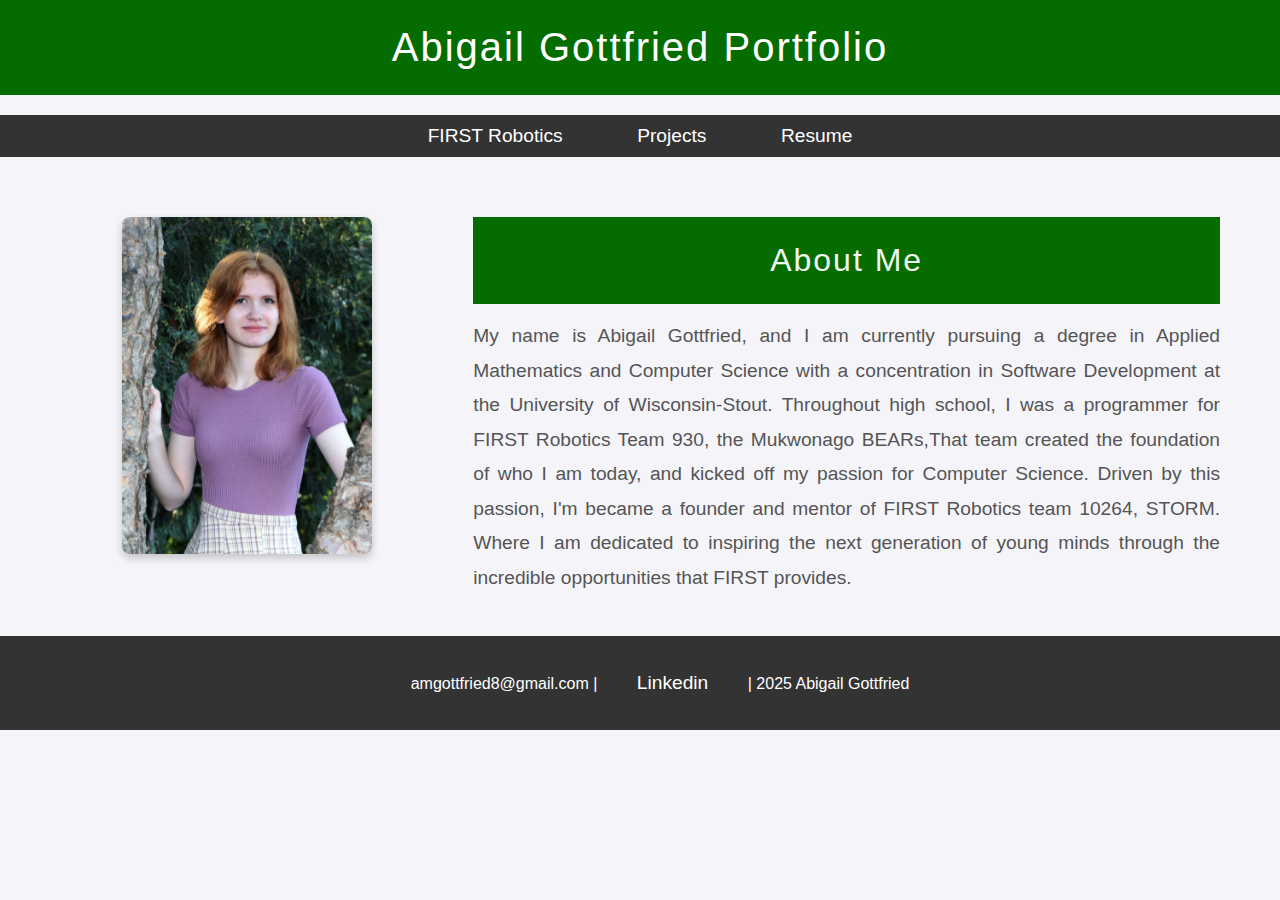
<file: index.html>
<!DOCTYPE html>
<html lang="en">
<head>
    <meta charset="UTF-8">
    <meta name="viewport" content="width=device-width, initial-scale=1.0">
    <title>Abigail Gottfried Portfolio</title>
    <style>
        /* General Body and Layout Styling */
        body {
            font-family: 'Arial', Helvetica, sans-serif;
            background-color: #f4f4f9;
            color: #333;
            margin: 0;
            padding: 0;
            box-sizing: border-box;
        }

        /* Header Section */
        header {
            background-color: #056d00;
            color: white;
            padding: 25px 0;
            text-align: center;
            font-size: 2.5em;
            letter-spacing: 2px;
        }

        /* Navigation Bar */
        nav {
            text-align: center;
            margin: 20px 0;
            padding: 10px;
            background-color: #333;
        }

        nav a {
            text-decoration: none;
            color: white;
            font-size: 1.2em;
            padding: 10px 20px;
            margin: 0 15px;
            transition: background-color 0.3s;
        }

        nav a:hover {
            background-color: #056d00;
            color: #fff;
            border-radius: 5px;
        }

        /* Layout for the main content */
        main {
            display: flex;
            justify-content: space-between;
            padding: 20px;
            max-width: 1200px;
            margin: 0 auto;
        }

        /* Sidebar Image Styling */
        aside {
            flex: 1;
            padding: 20px;
            text-align: center;
        }

        aside img {
            width: 100%;
            max-width: 250px;
            height: auto;
            border-radius: 8px;
            box-shadow: 0 4px 8px rgba(0, 0, 0, 0.2);
        }

        /* Main Section Styling */
        section {
            flex: 2;
            padding: 20px;
        }

        section header {
            font-size: 2em;
            margin-bottom: 15px;
            color: #F1F8F1;
        }

        article {
            font-size: 1.2em;
            line-height: 1.8;
            color: #555;
            text-align: justify;
        }

        /* Footer Section */
        footer {
            background-color: #333;
            color: white;
            padding: 20px;
            text-align: center;
            position: relative;
            bottom: 0;
            width: 100%;
        }

        footer a {
            text-decoration: none;
            color: white;
            font-size: 1.2em;
            padding: 10px 20px;
            margin: 0 15px;
            transition: background-color 0.3s;
        }

        footer a:hover {
            background-color: #056d00;
            color: #fff;
            border-radius: 5px;
        }
    </style>
</head>
<body>

    <header>
        Abigail Gottfried Portfolio
    </header>

    <nav>
        <a href="/FRC.html">FIRST Robotics</a>
        <a href="/Projects.html">Projects</a>
        <a href="/resume.html">Resume</a>
    </nav>

    <main>
        <!-- Sidebar for the Image -->
        <aside>
            <img src="/img/Abigail.png" alt="Abigail Gottfried's Image">
        </aside>

        <!-- Main Content Section -->
        <section>
            <header>About Me</header>
            <article>
                My name is Abigail Gottfried, and I am currently pursuing a degree in Applied Mathematics and Computer Science 
                with a concentration in Software Development at the University of Wisconsin-Stout. Throughout high school, 
                I was a programmer for FIRST Robotics Team 930, the Mukwonago BEARs,That team created the foundation of who 
                I am today, and kicked off my passion for Computer Science. Driven by this passion, I'm became a founder and
                mentor of FIRST Robotics team 10264, STORM. Where I am dedicated to inspiring the next generation of young 
                minds through the incredible opportunities that FIRST provides. 
            </article>
        </section>
    </main>

    <footer>
        <p>amgottfried8@gmail.com | <a href="www.linkedin.com/in/abigail-gottfried-b40b47234">Linkedin</a> |  2025 Abigail Gottfried</p>
    </footer>

</body>
</html>
</file>
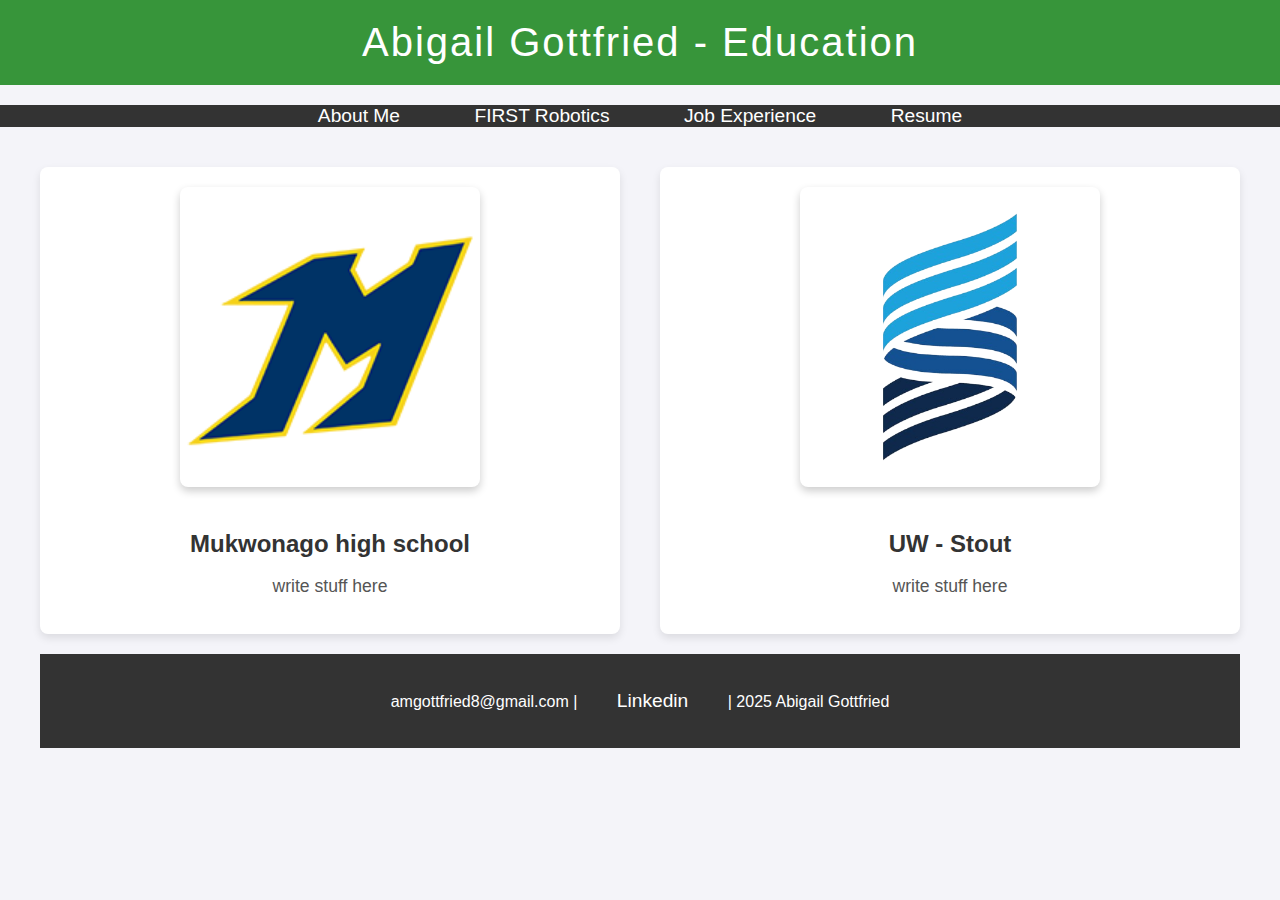
<file: education.html>
<!DOCTYPE html>
<html lang="en">
<head>
    <meta charset="UTF-8">
    <meta name="viewport" content="width=device-width, initial-scale=1.0">
    <title>Abigail Gottfried - Work</title>
    <style>
        /* General Body and Layout Styling */
        body {
            font-family: 'Arial', sans-serif;
            background-color: #f4f4f9;
            color: #333;
            margin: 0;
            padding: 0;
            box-sizing: border-box;
        }

        /* Header Section */
        header {
            background-color: #37953a;
            color: white;
            padding: 20px 0;
            text-align: center;
            font-size: 2.5em;
            letter-spacing: 2px;
        }

        /* Navigation Bar */
        nav {
            text-align: center;
            margin: 20px 0;
            background-color: #333;
        }

        nav a {
            text-decoration: none;
            color: white;
            font-size: 1.2em;
            padding: 10px 20px;
            margin: 0 15px;
            transition: background-color 0.3s;
        }

        nav a:hover {
            background-color: #37953a;
            color: #fff;
            border-radius: 5px;
        }

        footer a {
            text-decoration: none;
            color: white;
            font-size: 1.2em;
            padding: 10px 20px;
            margin: 0 15px;
            transition: background-color 0.3s;
        }

        footer a:hover {
            background-color: #37953a;
            color: #fff;
            border-radius: 5px;
        }

        /* Layout for the main content */
        main {
            display: flex;
            justify-content: space-between;
            padding: 20px;
            max-width: 1200px;
            margin: 0 auto;
            flex-wrap: wrap;
        }

        /* Work Item Styling */
        .work-item {
            background-color: white;
            border-radius: 8px;
            box-shadow: 0 4px 8px rgba(0, 0, 0, 0.1);
            margin-bottom: 20px;
            padding: 20px;
            width: 45%;
            text-align: center;
            transition: transform 0.3s ease;
        }

        .work-item:hover {
            transform: translateY(-10px);
        }

        .work-item img {
            width: 100%;
            max-width: 300px;
            height: auto;
            border-radius: 8px;
            box-shadow: 0 4px 8px rgba(0, 0, 0, 0.2);
            margin-bottom: 15px;
        }

        .work-item h3 {
            font-size: 1.5em;
            color: #333;
            margin-bottom: 10px;
        }

        .work-item p {
            font-size: 1.1em;
            color: #555;
        }

        /* Footer Section */
        footer {
            background-color: #333;
            color: white;
            padding: 20px;
            text-align: center;
            position: relative;
            bottom: 0;
            width: 100%;
        }
    </style>
</head>
<body>

    <header>
        Abigail Gottfried - Education
    </header>

    <nav>
        <a href="/index.html">About Me</a>
        <a href="/FRC.html">FIRST Robotics</a>
        <a href="/work.html">Job Experience</a>
        <a href="/resume.html">Resume</a>
    </nav>

    <main>
        <!-- Work Item 1 -->
        <div class="work-item">
            <img src="/img/Mukwonago.png" alt="Mukwonago logo">
            <h3>Mukwonago high school</h3>
            <p>write stuff here</p>
        </div>

        <!-- Work Item 2 -->
        <div class="work-item">
            <img src="/img/stout.png" alt="Stout Logo">
            <h3>UW - Stout</h3>
            <p>write stuff here</p>
        </div>

    <footer>
        <p>amgottfried8@gmail.com  |  <a href="www.linkedin.com/in/abigail-gottfried-b40b47234">Linkedin</a> |  2025 Abigail Gottfried</p>
    </footer>

</body>
</html>
</file>
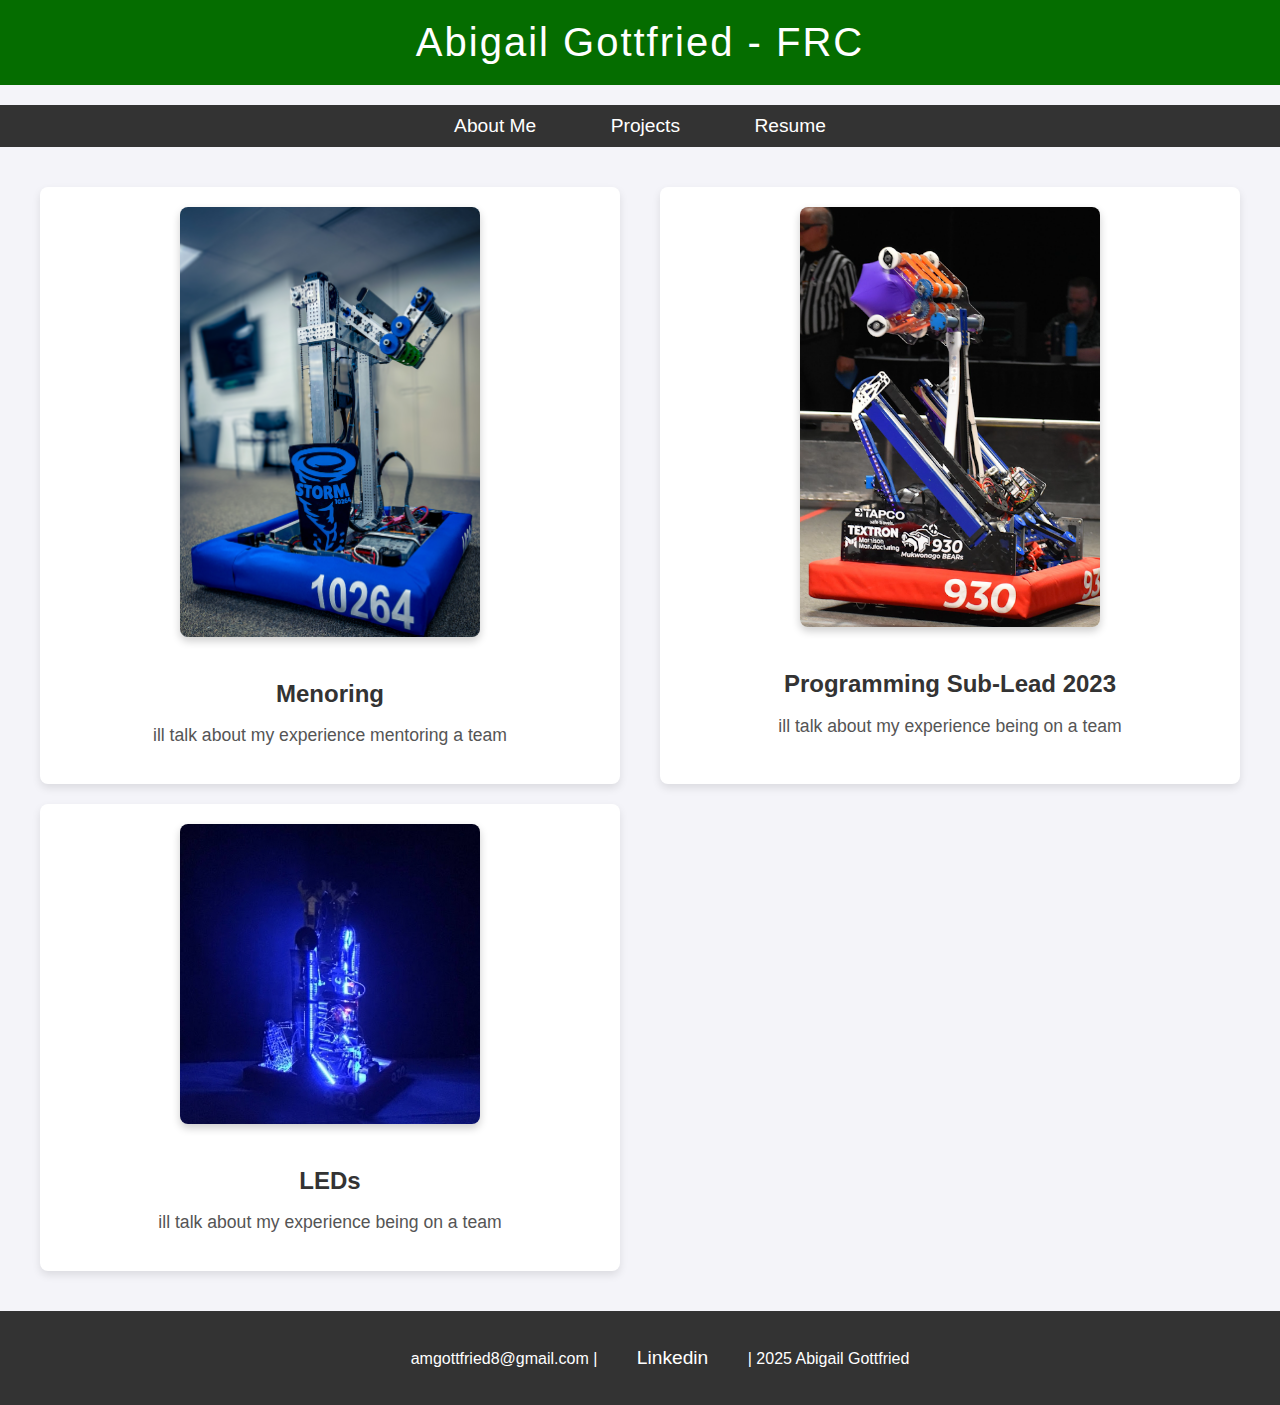
<file: FRC.html>
<!DOCTYPE html>
<html lang="en">
<head>
    <meta charset="UTF-8">
    <meta name="viewport" content="width=device-width, initial-scale=1.0">
    <title>Abigail Gottfried - Work</title>
    <style>
        /* General Body and Layout Styling */
        body {
            font-family: 'Arial', Helvetica, sans-serif;
            background-color: #f4f4f9;
            color: #333;
            margin: 0;
            padding: 0;
            box-sizing: border-box;
        }

        /* Header Section */
        header {
            background-color: #056d00;
            color: white;
            padding: 20px 0;
            text-align: center;
            font-size: 2.5em;
            letter-spacing: 2px;
        }

        /* Navigation Bar */
        nav {
            text-align: center;
            margin: 20px 0;
            padding: 10px;
            background-color: #333;
        }

        nav a {
            text-decoration: none;
            color: white;
            font-size: 1.2em;
            padding: 10px 20px;
            margin: 0 15px;
            transition: background-color 0.3s;
        }

        nav a:hover {
            background-color: #056d00;
            color: #fff;
            border-radius: 5px;
        }

        /* Layout for the main content */
        main {
            display: flex;
            justify-content: space-between;
            padding: 20px;
            max-width: 1200px;
            margin: 0 auto;
            flex-wrap: wrap;
        }

        /* Work Item Styling */
        .work-item {
            background-color: white;
            border-radius: 8px;
            box-shadow: 0 4px 8px rgba(0, 0, 0, 0.1);
            margin-bottom: 20px;
            padding: 20px;
            width: 45%;
            text-align: center;
            transition: transform 0.3s ease;
        }

        .work-item:hover {
            transform: translateY(-10px);
        }

        .work-item img {
            width: 100%;
            max-width: 300px;
            height: auto;
            border-radius: 8px;
            box-shadow: 0 4px 8px rgba(0, 0, 0, 0.2);
            margin-bottom: 15px;
        }

        .work-item h3 {
            font-size: 1.5em;
            color: #333;
            margin-bottom: 10px;
        }

        .work-item p {
            font-size: 1.1em;
            color: #555;
        }

        /* Footer Section */
        footer {
            background-color: #333;
            color: white;
            padding: 20px;
            text-align: center;
            position: relative;
            bottom: 0;
            width: 100%;
        }

        footer a {
            text-decoration: none;
            color: white;
            font-size: 1.2em;
            padding: 10px 20px;
            margin: 0 15px;
            transition: background-color 0.3s;
        }

        footer a:hover {
            background-color: #4D6417;
            color: #fff;
            border-radius: 5px;
        }
    </style>
</head>
<body>

    <header>
        Abigail Gottfried - FRC
    </header>

    <nav>
        <a href="/index.html">About Me</a>
        <a href="/Projects.html">Projects</a>
        <a href="/resume.html">Resume</a>
    </nav>

    <main>
        <!-- Work Item 1 -->
        <div class="work-item">
            <img src="/img/robot10264.png" alt="10264 Robot png">
            <h3>Menoring</h3>
            <p>ill talk about my experience mentoring a team</p>
        </div>

        <!-- Work Item 2 -->
        <div class="work-item">
            <img src="/img/robot930.PNG" alt="930 Robot png">
            <h3>Programming Sub-Lead 2023</h3>
            <p>ill talk about my experience being on a team</p>

        </div>
              <!-- Work Item 2 -->
              <div class="work-item">
                <img src="/img/2022robot.jpg" alt="930 Robot png">
                <h3>LEDs</h3>
                <p>ill talk about my experience being on a team</p>
            </div>
    </main>

    <footer>
        <p>amgottfried8@gmail.com |  <a href="www.linkedin.com/in/abigail-gottfried-b40b47234">Linkedin</a> | 2025 Abigail Gottfried</p>
    </footer>

</body>
</html>
</file>
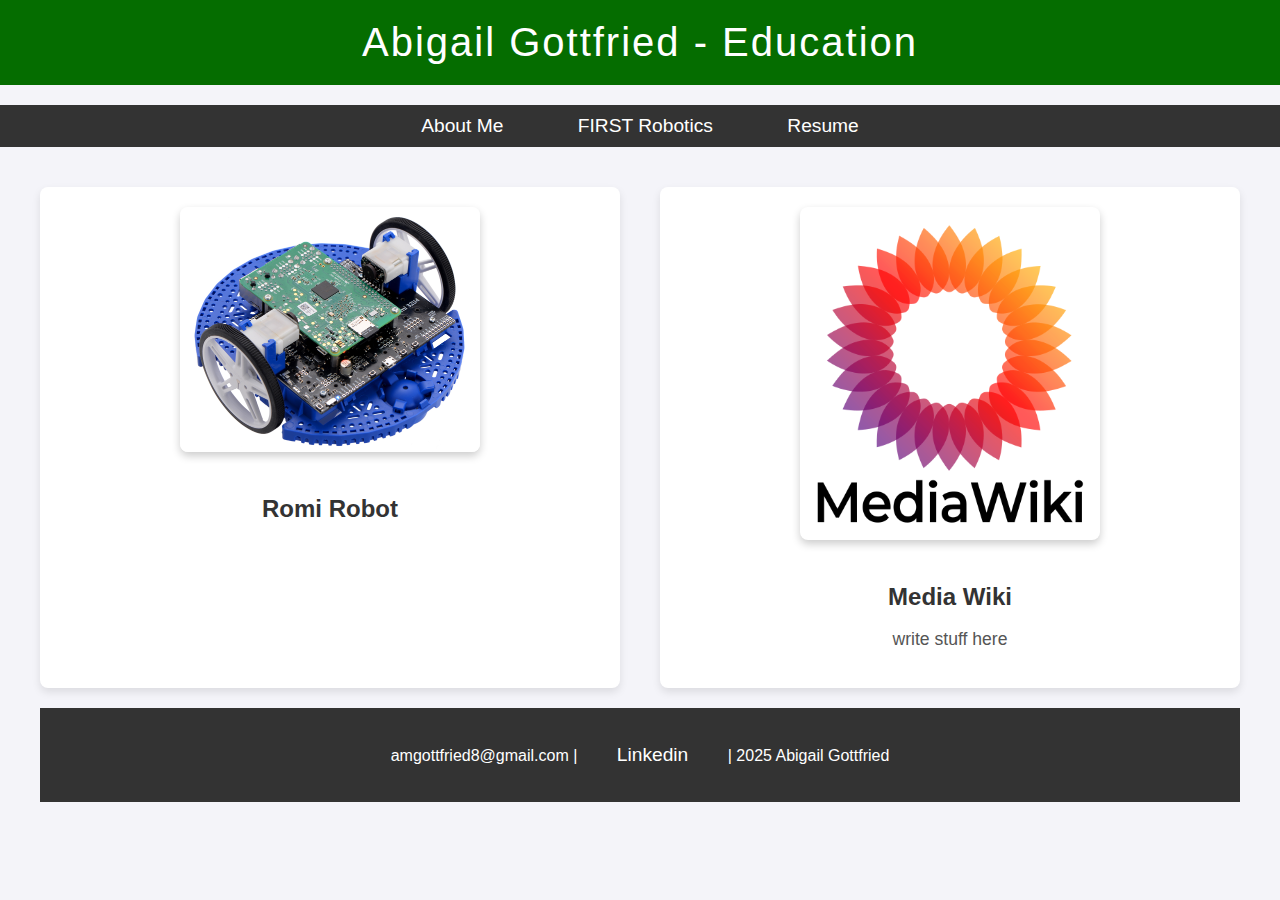
<file: Projects.html>
<!DOCTYPE html>
<html lang="en">
<head>
    <meta charset="UTF-8">
    <meta name="viewport" content="width=device-width, initial-scale=1.0">
    <title>Abigail Gottfried - Work</title>
    <style>
        /* General Body and Layout Styling */
        body {
            font-family: 'Arial', Helvetica, sans-serif;
            background-color: #f4f4f9;
            color: #333;
            margin: 0;
            padding: 0;
            box-sizing: border-box;
        }

        /* Header Section */
        header {
            background-color: #056d00;
            color: white;
            padding: 20px 0;
            text-align: center;
            font-size: 2.5em;
            letter-spacing: 2px;
        }

        /* Navigation Bar */
        nav {

            text-align: center;
            margin: 20px 0;
            padding: 10px;
            background-color: #333;
        }

        nav a {
            text-decoration: none;
            color: white;
            font-size: 1.2em;
            padding: 10px 20px;
            margin: 0 15px;
            transition: background-color 0.3s;
        }

        nav a:hover {
            background-color: #056d00;
            color: #fff;
            border-radius: 5px;
        }

        footer a {
            text-decoration: none;
            color: white;
            font-size: 1.2em;
            padding: 10px 20px;
            margin: 0 15px;
            transition: background-color 0.3s;
        }

        footer a:hover {
            background-color: #056d00;
            color: #fff;
            border-radius: 5px;
        }

        /* Layout for the main content */
        main {
            display: flex;
            justify-content: space-between;
            padding: 20px;
            max-width: 1200px;
            margin: 0 auto;
            flex-wrap: wrap;
        }

        /* Work Item Styling */
        .work-item {
            background-color: white;
            border-radius: 8px;
            box-shadow: 0 4px 8px rgba(0, 0, 0, 0.1);
            margin-bottom: 20px;
            padding: 20px;
            width: 45%;
            text-align: center;
            transition: transform 0.3s ease;
        }

        .work-item:hover {
            transform: translateY(-10px);
        }

        .work-item img {
            width: 100%;
            max-width: 300px;
            height: auto;
            border-radius: 8px;
            box-shadow: 0 4px 8px rgba(0, 0, 0, 0.2);
            margin-bottom: 15px;
        }

        .work-item h3 {
            font-size: 1.5em;
            color: #333;
            margin-bottom: 10px;
        }

        .work-item p {
            font-size: 1.1em;
            color: #555;
        }

        /* Footer Section */
        footer {
            background-color: #333;
            color: white;
            padding: 20px;
            text-align: center;
            position: relative;
            bottom: 0;
            width: 100%;
        }
    </style>
</head>
<body>

    <header>
        Abigail Gottfried - Education
    </header>

    <nav>
        <a href="/index.html">About Me</a>
        <a href="/FRC.html">FIRST Robotics</a>
        <a href="/resume.html">Resume</a>
    </nav>

    <main>
        <!-- Work Item 1 -->
        <div class="work-item">
            <img src="/img/romi.jpg" alt="romi img">
            <h3>Romi Robot</h3>
            <p></p>
        </div>

        <!-- Work Item 2 -->
        <div class="work-item">
            <img src="/img/mediawiki.png" alt="media wiki logo">
            <h3>Media Wiki</h3>
            <p>write stuff here</p>
        </div>

    <footer>
        <p>amgottfried8@gmail.com  |  <a href="www.linkedin.com/in/abigail-gottfried-b40b47234">Linkedin</a> |  2025 Abigail Gottfried</p>
    </footer>

</body>
</html>
</file>
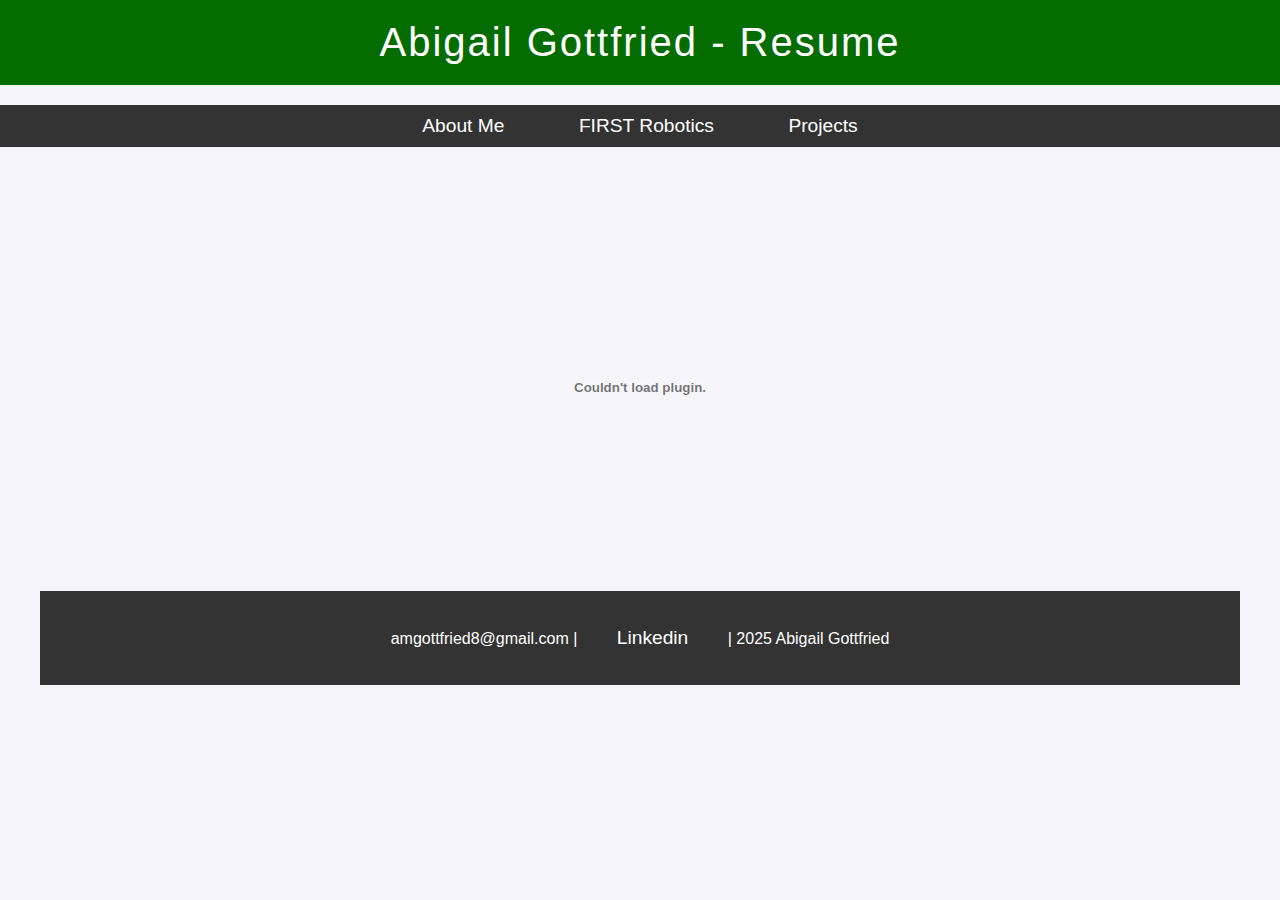
<file: resume.html>
<!DOCTYPE html>
<html lang="en">
<head>
    <meta charset="UTF-8">
    <meta name="viewport" content="width=device-width, initial-scale=1.0">
    <title>Downloadable PDF</title>
</head>

<style>
    /* General Body and Layout Styling */
    body {
        font-family: 'Arial', Helvetica, sans-serif;
        background-color: #f4f4f9;
        color: #333;
        margin: 0;
        padding: 0;
        box-sizing: border-box;
    }

    /* Header Section */
    header {
        background-color: #056d00;
        color: white;
        padding: 20px 0;
        text-align: center;
        font-size: 2.5em;
        letter-spacing: 2px;
    }

    /* Navigation Bar */
    nav {
        text-align: center;
        margin: 20px 0;
        padding: 10px;
        background-color: #333;
    }

    nav a {
        text-decoration: none;
        color: white;
        font-size: 1.2em;
        padding: 10px 20px;
        margin: 0 15px;
        transition: background-color 0.3s;
    }

    nav a:hover {
        background-color: #056d00;
        color: #fff;
        border-radius: 5px;
    }

    footer a {
        text-decoration: none;
        color: white;
        font-size: 1.2em;
        padding: 10px 20px;
        margin: 0 15px;
        transition: background-color 0.3s;
    }

    footer a:hover {
        background-color: #056d00;
        color: #fff;
        border-radius: 5px;
    }
    /* Layout for the main content */
    main {
        display: flex;
        justify-content: center;
        padding: 20px;
        max-width: 1200px;
        margin: 0 auto;
        flex-wrap: wrap;
    }

    /* Work Item Styling */
    .work-item {
        background-color: white;
        border-radius: 8px;
        box-shadow: 0 4px 8px rgba(0, 0, 0, 0.1);
        margin-bottom: 20px;
        padding: 20px;
        width: 45%;
        text-align: center;
        transition: transform 0.3s ease;
    }

    .work-item:hover {
        transform: translateY(-10px);
    }

    .work-item img {
        width: 100%;
        max-width: 300px;
        height: auto;
        border-radius: 8px;
        box-shadow: 0 4px 8px rgba(0, 0, 0, 0.2);
        margin-bottom: 15px;
    }

    .work-item h3 {
        font-size: 1.5em;
        color: #333;
        margin-bottom: 10px;
    }

    .work-item p {
        font-size: 1.1em;
        color: #555;
    }

    /* Footer Section */
    footer {
        background-color: #333;
        color: white;
        padding: 20px;
        text-align: center;
        position: relative;
        bottom: 0;
        width: 100%;
    }

</style>
<body>

    <header>
        Abigail Gottfried - Resume
    </header>

    <nav>
        <a href="/index.html">About Me</a>
        <a href="/FRC.html">FIRST Robotics</a>
        <a href="/Projects.html">Projects</a>
    </nav>
    <main>
        <section>
        <!-- Embed PDF to display it in the browser -->
        <embed src="AbigailGottfriedResume.pdf" width="600" height="400" type="application/pdf">
        </section>
        <footer>
            <p>amgottfried8@gmail.com  |  <a href="www.linkedin.com/in/abigail-gottfried-b40b47234">Linkedin</a> |  2025 Abigail Gottfried</p>
        </footer>
    
    </main>
</body>
</html>
</file>
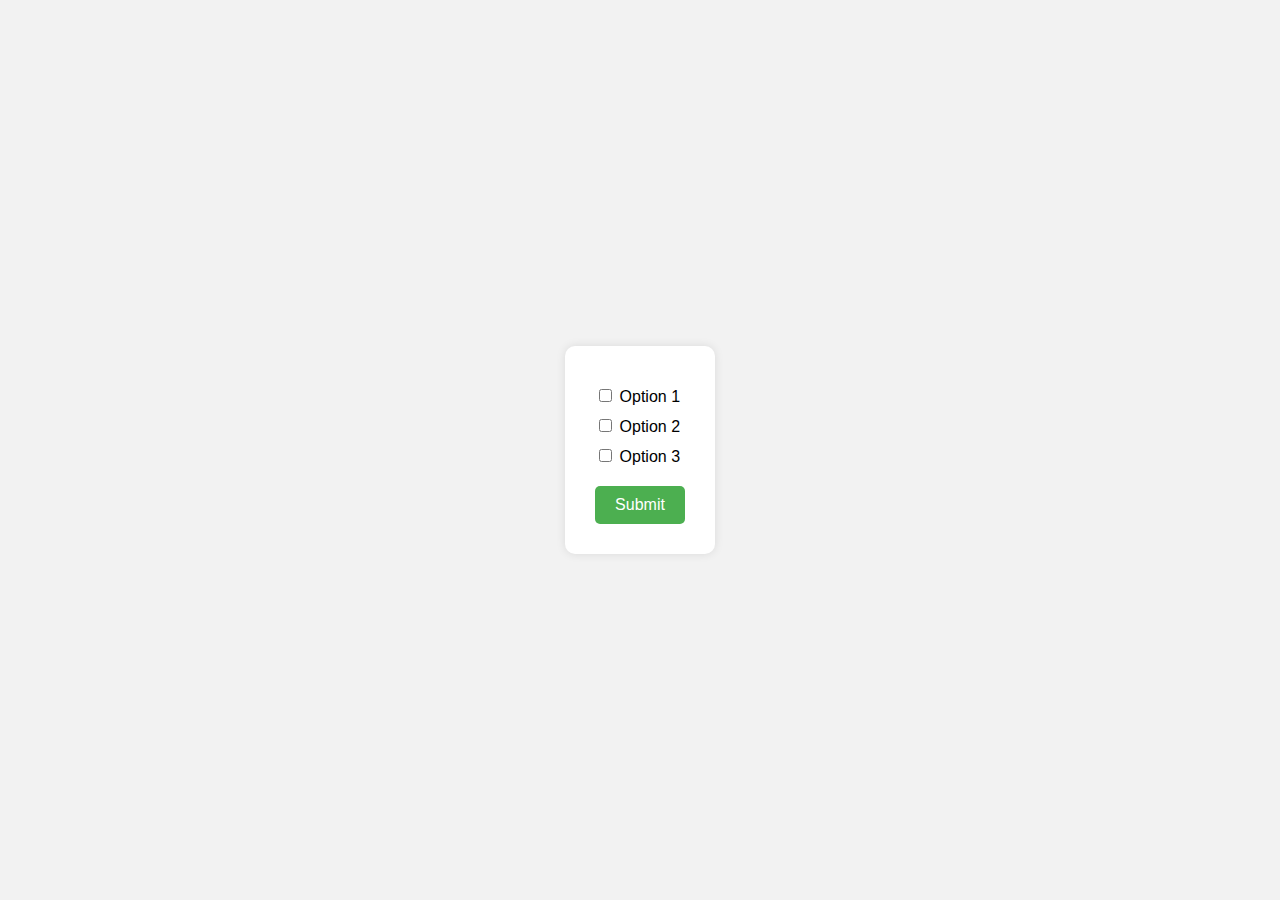
<file: test.html>
<!DOCTYPE html>
<html lang="en">
<head>
  <meta charset="UTF-8">
  <title>Centered Button and Checkboxes</title>
  <style>
    body {
      margin: 0;
      height: 100vh;
      display: flex;
      justify-content: center;
      align-items: center;
      font-family: Arial, sans-serif;
      background-color: #f2f2f2;
    }

    .container {
      text-align: center;
      background: #fff;
      padding: 30px;
      border-radius: 10px;
      box-shadow: 0 0 10px rgba(0, 0, 0, 0.1);
    }

    .checkbox-group {
      margin-bottom: 20px;
      text-align: left;
    }

    .checkbox-group label {
      display: block;
      margin: 10px 0;
      font-size: 16px;
    }

    button {
      padding: 10px 20px;
      font-size: 16px;
      border: none;
      border-radius: 5px;
      background-color: #4CAF50;
      color: white;
      cursor: pointer;
      transition: background-color 0.3s;
    }

    button:hover {
      background-color: #45a049;
    }
  </style>
</head>
<body>

<div class="container">
  <div class="checkbox-group">
    <label><input type="checkbox" name="option1"> Option 1</label>
    <label><input type="checkbox" name="option2"> Option 2</label>
    <label><input type="checkbox" name="option3"> Option 3</label>
  </div>
  <button>Submit</button>
</div>

</body>
</html>
</file>
